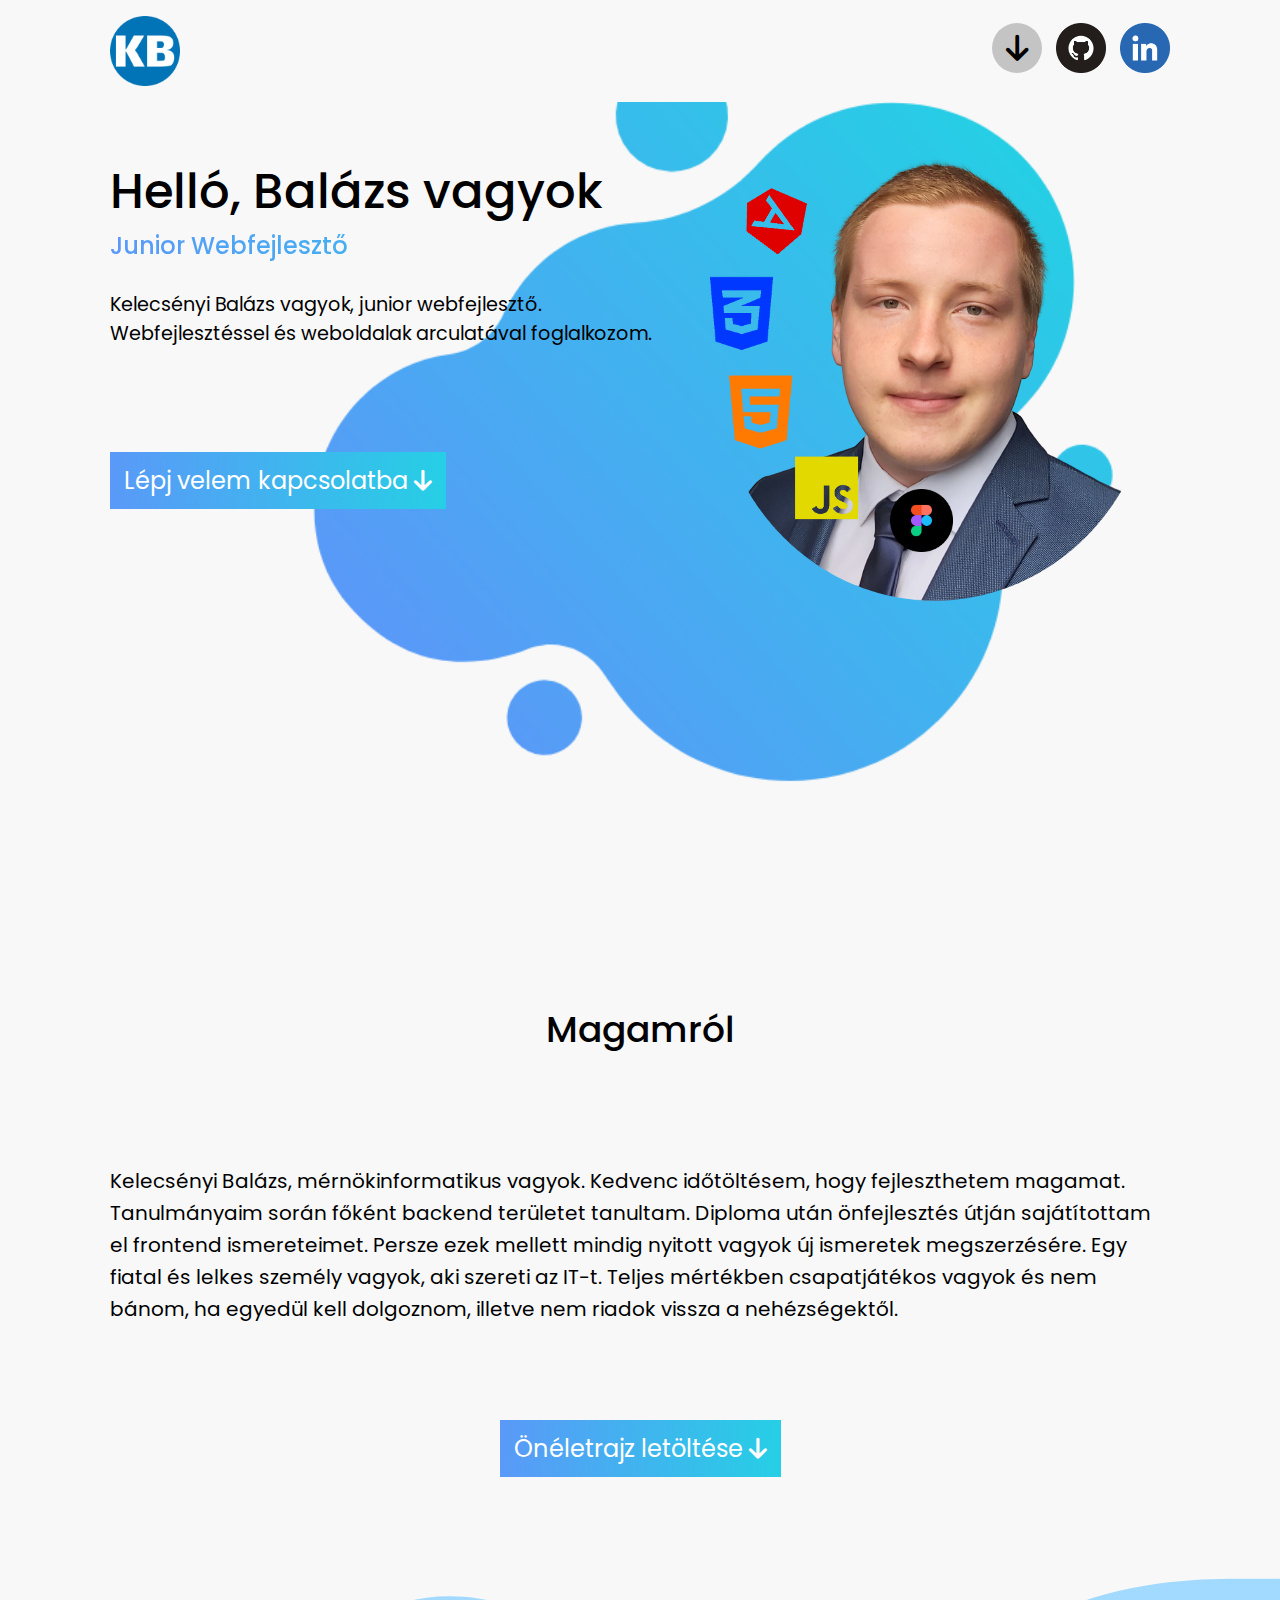
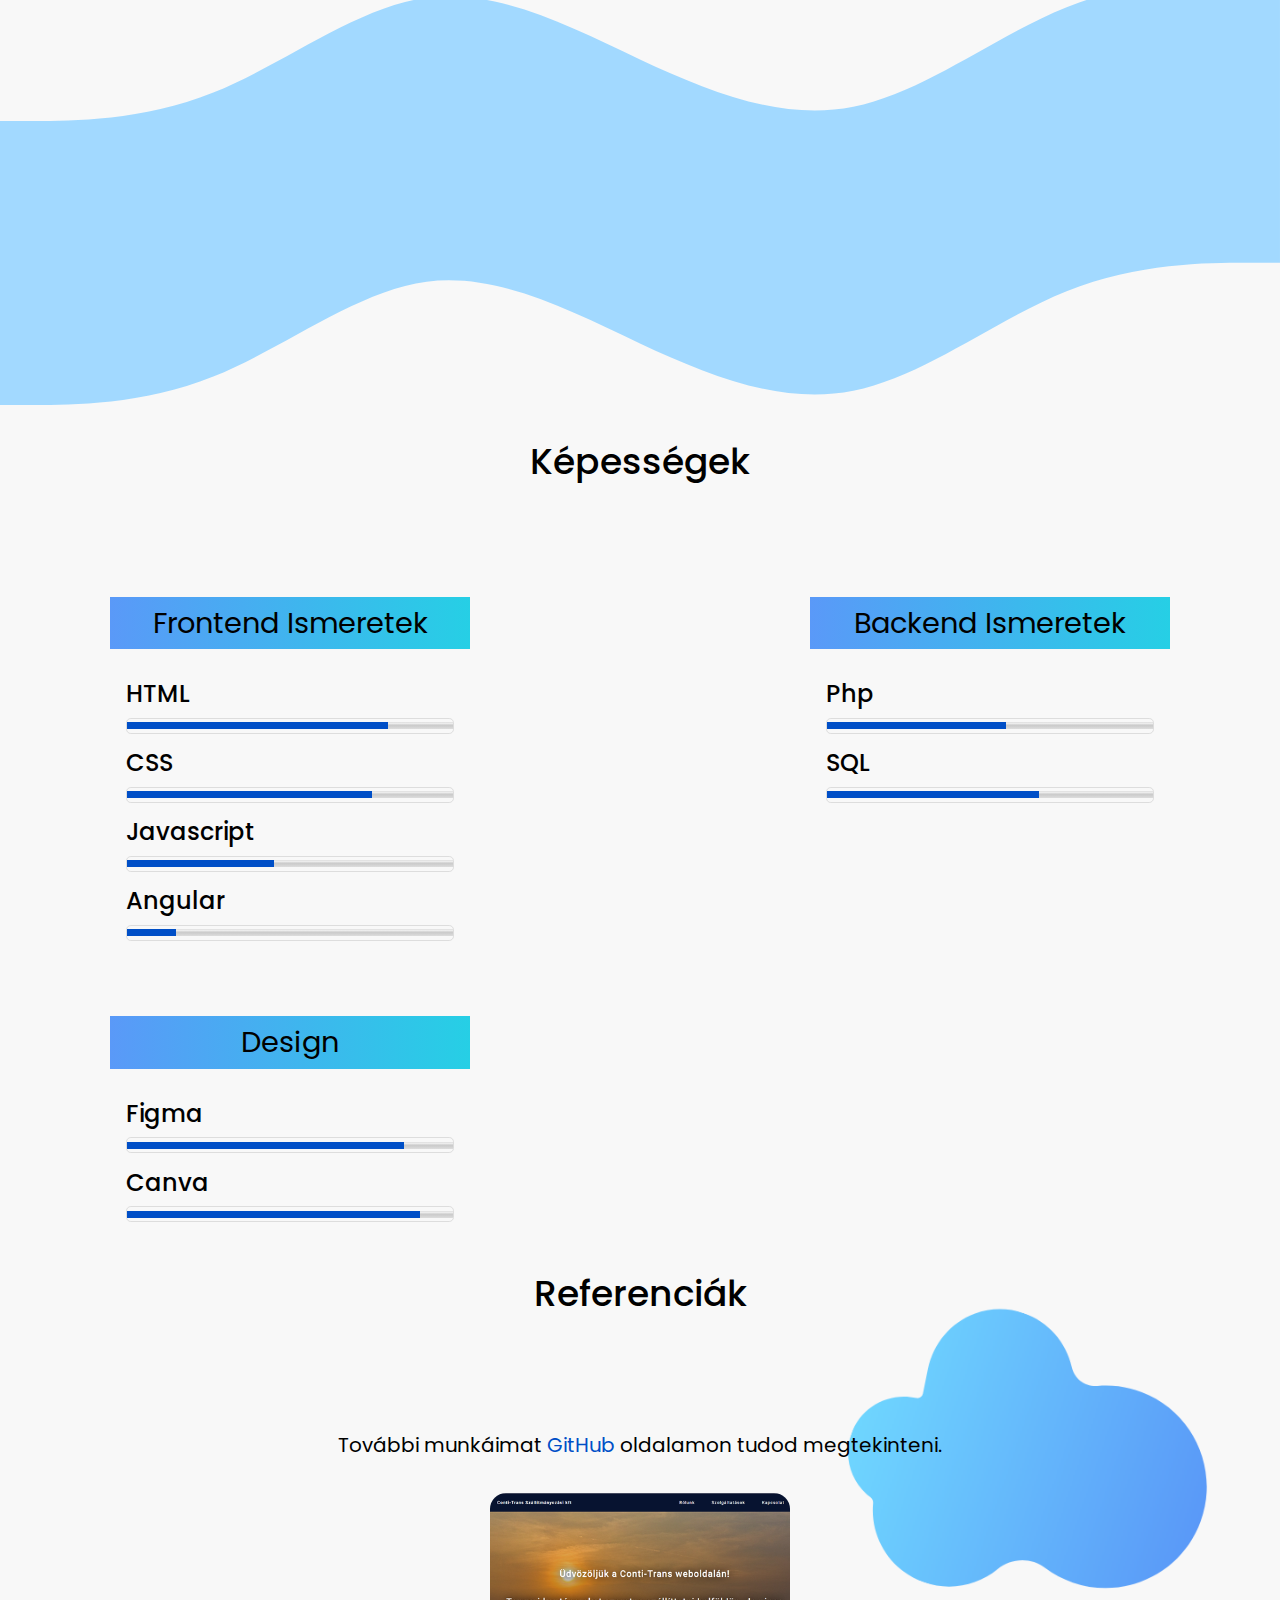
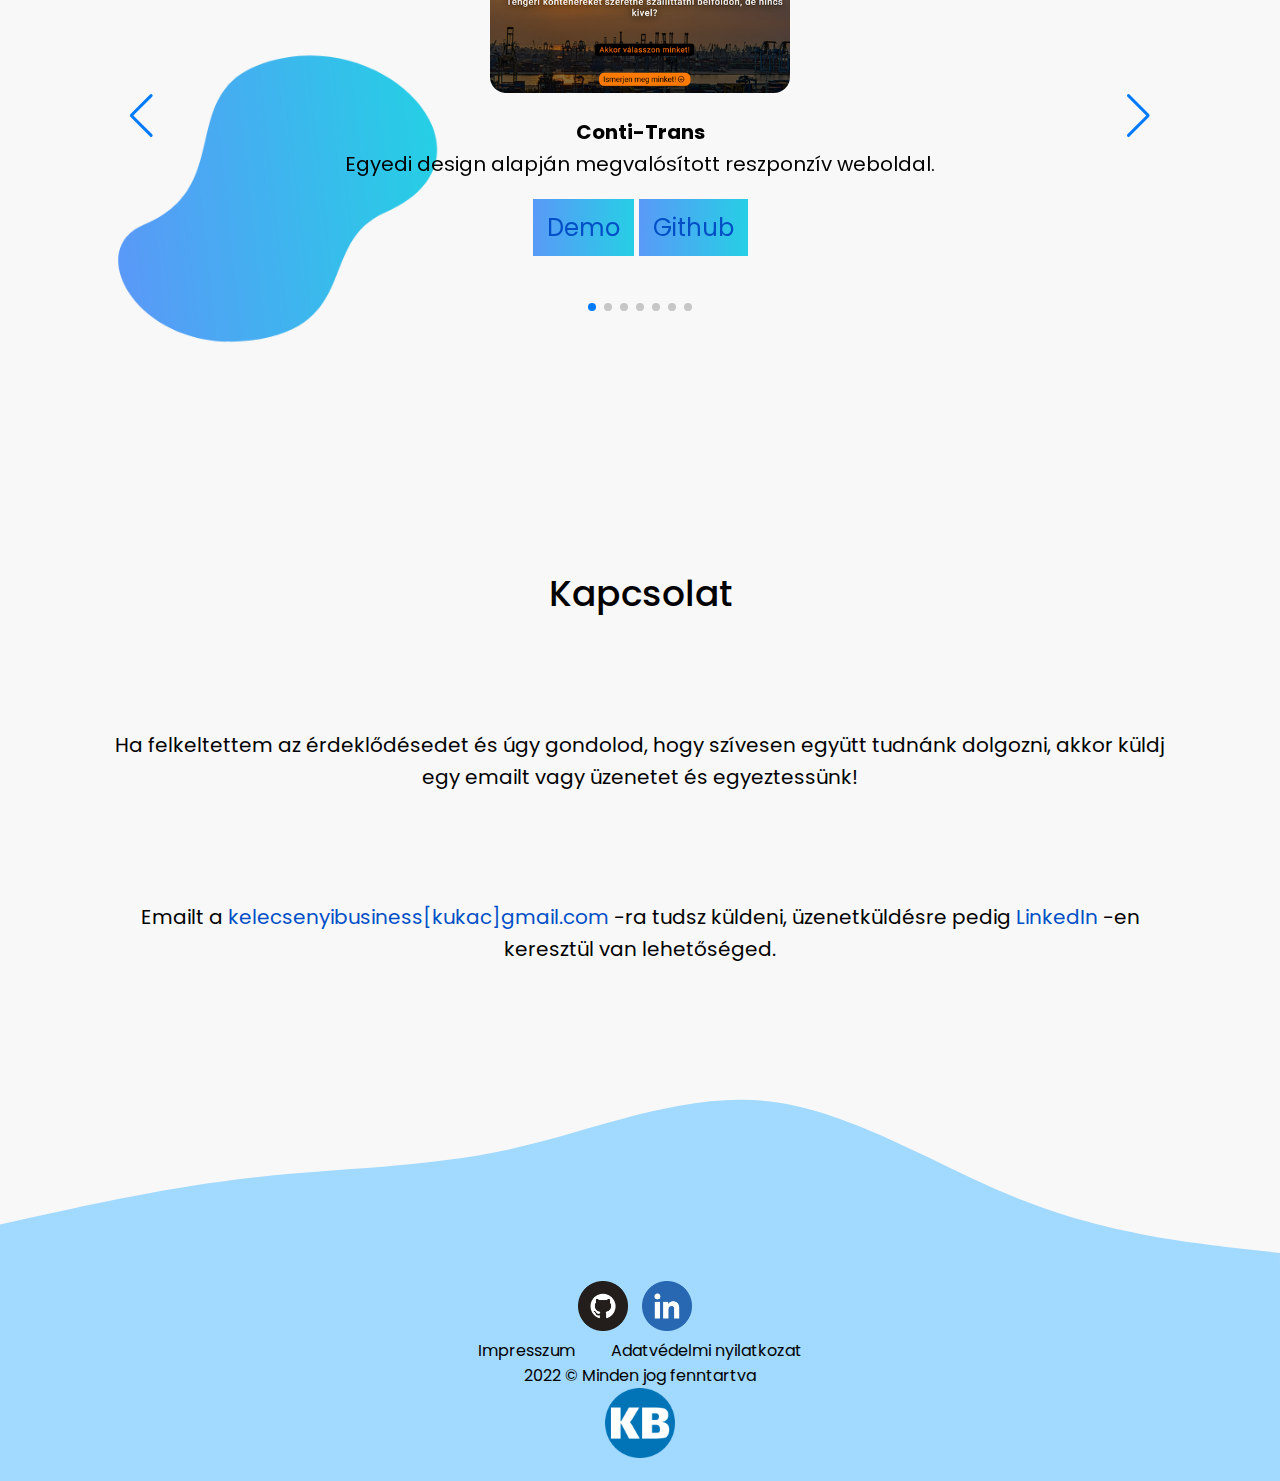
<file: index.html>
<!doctype html>
<html lang="hu">
  <head>
    <meta charset="utf-8">
    <!-- viewport -->
    <meta name="viewport" content="width=device-width, initial-scale=1, shrink-to-fit=no">
    <title>Kelecsényi Balázs | Junior Webfejlesztő</title>
    <!-- SEO tags-->
    <meta property="og:title" content="Kelecsényi Balázs | Junior Webfejlesztő">
    <meta name="description" content="Kelecsényi Balázs vagyok, junior webfejlesztő. Webfejlesztéssel és weboldalak arculatával foglalkozom.">
    <meta property="og:description" content="Kelecsényi Balázs vagyok, junior webfejlesztő. Webfejlesztéssel és weboldalak arculatával foglalkozom.">
    <meta property="og:type" content="website">
    <!--Favicon-->
    <link rel="apple-touch-icon" sizes="180x180" href="favicon/apple-touch-icon.png">
    <link rel="icon" type="image/png" sizes="32x32" href="favicon/favicon-32x32.png">
    <link rel="icon" type="image/png" sizes="16x16" href="favicon/favicon-16x16.png">
    <!--Icon-->
    <link rel="stylesheet" href="FontAwesome/css/all.css">
    <!-- CSS -->
    <link rel="stylesheet" href="css/swiper-bundle.min.css">
    <link rel="stylesheet" href="css/style.css">
    <link rel="stylesheet" href="css/rotate.css">
    <link rel="stylesheet" href="css/media.css">
    
  </head>
  <body>
    <header>
      <nav>
        <div class="logo">
          <a href="index.html"><img src="pics/logo.png" alt="Kelecsényi Balázs logo"></a>
        </div>
        <ul>
          <li class="circle arrow hastooltip"><a href="#demos"><i class="fa-solid fa-arrow-down"></i></a><span class="tooltiptext">Referenciák</span></li>
          <li class="circle"><a href="https://github.com/kelecsenyi" target="_blank"><img src="pics/github@3x.png" alt="Kelecsényi Balázs Github Link"></a></li>
          <li class="circle"><a href="https://www.linkedin.com/in/bal%C3%A1zs-kelecs%C3%A9nyi-16746a168/" target="_blank"><img src="pics/linkedin@3x.png" alt="Kelecsényi Balázs LinkedIn Link"></a></li>
        </ul>
      </nav>
    </header>
    <main>
      <section>
        <div class="container bubble flex_row height-10">
          <div class="col">
            <h1>Helló, Balázs vagyok</h1>
            <h2>Junior Webfejlesztő</h2>
            <p>Kelecsényi Balázs vagyok, junior webfejlesztő. Webfejlesztéssel és weboldalak arculatával foglalkozom.</p>
            <div class="row">
              <a class="button" href="#contact">Lépj velem kapcsolatba <i class="fa-solid fa-arrow-down"></i></a>
            </div>
          </div>
          <div class="col">
            <div class="imgs">
              <img class="me" src="pics/kor.png" alt="Kelecsenyi Balázs">
              <div id="a" class="rotate">
                <div><img src="pics/angular.png" alt=""></div>
              </div>
              <div id="b" class="rotate">
                <div><img src="pics/css.png" alt=""></div>
              </div>
              <div id="c" class="rotate">
                <div><img src="pics/html.png" alt=""></div>
              </div>
              <div id="d" class="rotate">
                <div><img src="pics/js.png" alt=""></div>
              </div>
              <div id="e" class="rotate">
                <div><img src="pics/php.png" alt=""></div>
              </div>
              <div id="f" class="rotate">
                <div><img src="pics/figma@3x.png" alt=""></div>
              </div>
            </div>
          </div>
        </div>
      </section>

      <section>
        <div class="container height-11">
          <h3 class="title">Magamról</h3>
          <p class="text">Kelecsényi Balázs, mérnökinformatikus vagyok. Kedvenc időtöltésem, hogy fejleszthetem magamat. Tanulmányaim során főként backend területet tanultam. Diploma után önfejlesztés útján sajátítottam el frontend ismereteimet. Persze ezek mellett mindig nyitott vagyok új ismeretek megszerzésére.
            Egy fiatal és lelkes személy vagyok, aki szereti az IT-t. Teljes mértékben csapatjátékos vagyok és nem bánom, ha egyedül kell dolgoznom, illetve nem riadok vissza a nehézségektől.</p>
          <div class="center">
            <a download="" class="button" href="pdf/Kelecsenyi-Balazs-CV.pdf">Önéletrajz letöltése <i class="fa-solid fa-arrow-down"></i></a>
          </div>
        </div>
        <svg xmlns="http://www.w3.org/2000/svg" viewBox="0 0 1440 320"><path fill="#a2d9ff" fill-opacity="1" d="M0,288L40,288C80,288,160,288,240,256C320,224,400,160,480,149.3C560,139,640,181,720,218.7C800,256,880,288,960,272C1040,256,1120,192,1200,160C1280,128,1360,128,1400,128L1440,128L1440,320L1400,320C1360,320,1280,320,1200,320C1120,320,1040,320,960,320C880,320,800,320,720,320C640,320,560,320,480,320C400,320,320,320,240,320C160,320,80,320,40,320L0,320Z"></path></svg>
      </section>

      <section>
        <svg xmlns="http://www.w3.org/2000/svg" viewBox="0 0 1440 320"><path fill="#a2d9ff" fill-opacity="1" d="M0,288L40,288C80,288,160,288,240,256C320,224,400,160,480,149.3C560,139,640,181,720,218.7C800,256,880,288,960,272C1040,256,1120,192,1200,160C1280,128,1360,128,1400,128L1440,128L1440,0L1400,0C1360,0,1280,0,1200,0C1120,0,1040,0,960,0C880,0,800,0,720,0C640,0,560,0,480,0C400,0,320,0,240,0C160,0,80,0,40,0L0,0Z"></path></svg>
        <div class="container height-8 height-11 mb-1">
          <h2 class="title">Képességek</h2>
          <div class="flex">
            <div>
              <h3 class="sub-title">Frontend Ismeretek</h3>
              <ul>
                <li>
                  <h4>HTML</h4>
                  <meter min="0" max="100" value="80">100 %</meter>
                </li>
                <li>
                  <h4>CSS</h4>
                  <meter min="0" max="100" value="75">100 %</meter>
                </li>
                <li>
                  <h4>Javascript</h4>
                  <meter min="0" max="100" value="45">100 %</meter>
                </li>
                <li>
                  <h4>Angular</h4>
                  <meter min="0" max="100" value="15">100 %</meter>
                </li>
              </ul>
            </div>
            <div>
              <h3 class="sub-title">Backend Ismeretek</h3>
              <ul>
                <li>
                  <h4>Php</h4>
                  <meter min="0" max="100" value="55">55 %</meter>
                </li>
                <li>
                  <h4>SQL</h4>
                  <meter min="0" max="100" value="65">65 %</meter>
                </li>
              </ul>
            </div>
            <div>
              <h3 class="sub-title">Design</h3>
              <ul>
                <li>
                  <h4>Figma</h4>
                  <meter min="0" max="100" value="85">100 %</meter>
                </li>
                <li>
                  <h4>Canva</h4>
                  <meter min="0" max="100" value="90">100 %</meter>
                </li>
              </ul>
            </div>
          </div>
        </div>
      </section>

      <section id="demos">
        <div class="background">
          <img src="pics/portfolio-hatter.png" alt="">
        </div>
          <div class="container height-10">
            <h2 class="title">Referenciák</h2>
            <div class="text center">
              További munkáimat<a href="https://github.com/kelecsenyi" target="_blank"> GitHub</a> oldalamon tudod megtekinteni.
            </div>
            <div class="portfolio_container swiper-container">
              <div class="swiper-wrapper">

                  <!--===== DEMO 1 =====-->
                <div class="demo swiper-slide">
                  <div class="photo">
                    <img src="pics/conti-trans.png" alt="Conti trans kft fénykép">
                  </div>
                  <div class="text">
                    <h4>Conti-Trans</h4>
                    <p>Egyedi design alapján megvalósított reszponzív weboldal.</p>
                    <a class="button" target="_blank" href="https://kelecsenyi.github.io/Project-one/">Demo</a>
                    <a class="button" target="_blank" href="https://github.com/kelecsenyi/Project-one">Github</a>
                  </div>
                </div>

                <!--===== DEMO 2 =====-->
                <div class="demo swiper-slide">
                  <div class="photo">
                    <img src="pics/lilla.png" alt="Lilla Illatszer fénykép">
                  </div>
                  <div class="text">
                    <h4>Lilla illatszer</h4>
                    <p>Gyakorlás képpen egy meglévő wordpress oldal lemásola wordpress használata nélkül.</p>
                    <a class="button" target="_blank" href="https://kelecsenyi.github.io/Project-two">Demo</a>
                    <a class="button" target="_blank" href="https://github.com/kelecsenyi/Project-two">Github</a>
                  </div>
                </div>

                <!--===== DEMO 3 =====-->
                <div class="demo swiper-slide">
                  <div class="photo">
                    <img src="pics/netflix.png" alt="Netflix másolat fénykép">
                  </div>
                  <div class="text">
                    <h4>Netflix másolat</h4>
                    <p>Gyakorlás képpen egy meglévő oldal lemásolása egy kihívás részeként.</p>
                    <a class="button" target="_blank" href="https://kelecsenyi.github.io/Project-three">Demo</a>
                    <a class="button" target="_blank" href="https://github.com/kelecsenyi/Project-three">Github</a>
                  </div>
                </div>

                <!--===== DEMO 4 =====-->
                <div class="demo swiper-slide">
                  <div class="photo">
                    <img src="pics/old-portfolio.png" alt="Régi portlió fénykép">
                  </div>
                  <div class="text">
                    <h4>Régi portfólióm</h4>
                    <p>Első portfólió oldalam, amelyet nemrég cseréltem le.</p>
                    <a class="button" target="_blank" href="https://kelecsenyi.github.io/FirstPortfolio">Demo</a>
                    <a class="button" target="_blank" href="https://github.com/kelecsenyi/FirstPortfolio">Github</a>
                  </div>
                </div>

                <!--===== DEMO 5 =====-->
                <div class="demo swiper-slide">
                  <div class="photo">
                    <img src="pics/newsapp.png" alt="NewsApp fénykép">
                  </div>
                  <div class="text">
                    <h4>Newsapp weboldal</h4>
                    <p>Egy interjú teszt elvárásai alapján készített hírportál, ajax és php CRUD műveletek OOP formában keretrendszer nélkül.</p>
                    <a class="button" target="_blank" href="https://github.com/kelecsenyi/PHP/tree/main/NewsApp">Github</a>
                  </div>
                </div>

                <!--===== DEMO 6 =====-->
                <div class="demo swiper-slide">
                  <div class="photo">
                    <img src="pics/webshop.png" alt="WebarcApp fénykép">
                  </div>
                  <div class="text">
                    <h4>Webarc Webshop</h4>
                    <p>Tanulmányaim során készített webshop projekt. Php CRUD, ajax, session kezelés, felhasználók/termékek kezelése.</p>
                    <a class="button" target="_blank" href="https://github.com/kelecsenyi/PHP/tree/main/Webshop">Github</a>
                  </div>
                </div>

                <!--===== DEMO 7 =====-->
                <div class="demo swiper-slide">
                  <div class="photo">
                    <img src="pics/maxximarket.png" alt="MaxximarketApp fénykép">
                  </div>
                  <div class="text">
                    <h4>Maxxi Market</h4>
                    <p>Egyéni terv alapján készített weboldal. A tervek Figma segítségével készültek el. A megvalósítás során Bootstrap 5-öt használtam, illetve az egyéni stílusokhoz készítettem egy style.css fájlt.</p>
                    <a class="button" target="_blank" href="https://kelecsenyi.github.io/Project-four">Demo</a>
                    <a class="button" target="_blank" href="https://github.com/kelecsenyi/Project-four">GitHub</a>
                  </div>
                </div>

              </div>
              <div class="swiper-button-next"></div>
              <div class="swiper-button-prev"></div>
              <div class="swiper-pagination"></div>
            </div>
          </div>
      </section>

      <section id="contact">
          <div class="container height-3 height-11">
            <h2 class="title">Kapcsolat</h2>
            <div class="text center">
              Ha felkeltettem az érdeklődésedet és úgy gondolod, hogy szívesen együtt tudnánk dolgozni, akkor küldj egy emailt vagy üzenetet és egyeztessünk!
            </div>
            <div class="text center">
              Emailt a <a class="wrap" target="_blank" href="https://mail.google.com/mail/?view=cm&fs=1&to=kelecsenyibusiness@gmail.com&su=Megkeresés+munka+ügyben!">kelecsenyibusiness[kukac]gmail.com</a> -ra tudsz küldeni, üzenetküldésre pedig <a href="https://www.linkedin.com/in/bal%C3%A1zs-kelecs%C3%A9nyi-16746a168/" target="_blank">LinkedIn</a> -en keresztül van lehetőséged. 
            </div>
          </div>
      </section>
    </main>

    <footer>
      <svg xmlns="http://www.w3.org/2000/svg" viewBox="0 -50 1440 319"><path fill="#a2d9ff" fill-opacity="1" d="M0,224L48,213.3C96,203,192,181,288,170.7C384,160,480,160,576,138.7C672,117,768,75,864,85.3C960,96,1056,160,1152,197.3C1248,235,1344,245,1392,250.7L1440,256L1440,320L1392,320C1344,320,1248,320,1152,320C1056,320,960,320,864,320C768,320,672,320,576,320C480,320,384,320,288,320C192,320,96,320,48,320L0,320Z"></path></svg>
      <div class="container">
        <div>
          <ul>
            <li class="circle"><a href="https://github.com/kelecsenyi" target="_blank"><img src="pics/github@3x.png" alt="Kelecsényi Balázs Github Link"></a></li>
            <li class="circle"><a href="https://www.linkedin.com/in/bal%C3%A1zs-kelecs%C3%A9nyi-16746a168/" target="_blank"><img src="pics/linkedin@3x.png" alt="Kelecsényi Balázs LinkedIn Link"></a></li>
          </ul> 
          <span><a href="impresszum.html">Impresszum </a></span>
          <span><a href="adatvedelem.html"> Adatvédelmi nyilatkozat</a></span>
          <br>
          <span> 2022 &copy; Minden jog fenntartva <span id="year"></span></span>
          <br>
          <a href="index.html"><img width="70" height="70" src="pics/logo.png" alt="Kelecsényi Balázs logo"></a>
        </div>
      </div>
    </footer> 
    <script src="js/swiper-bundle.min.js"></script>
    <script src="js/main.js"></script>    
  </body>
</html>
</file>
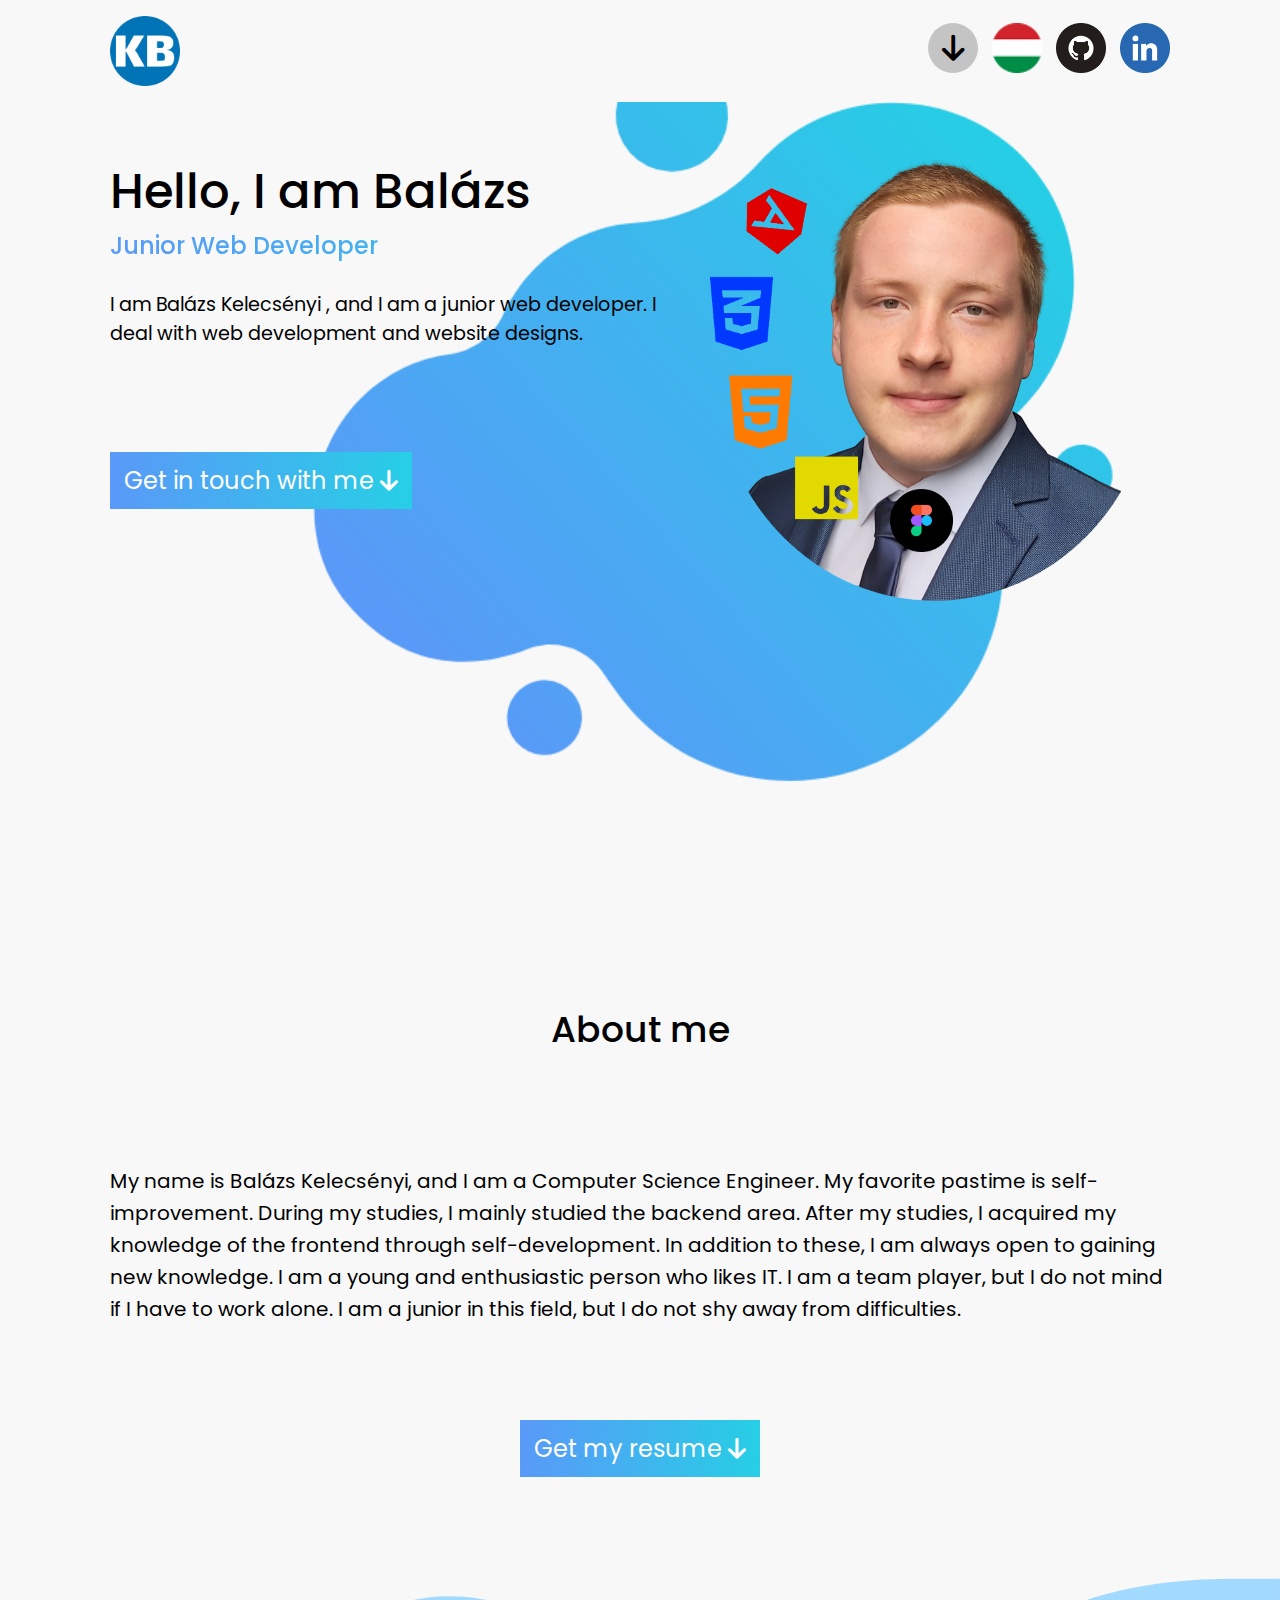
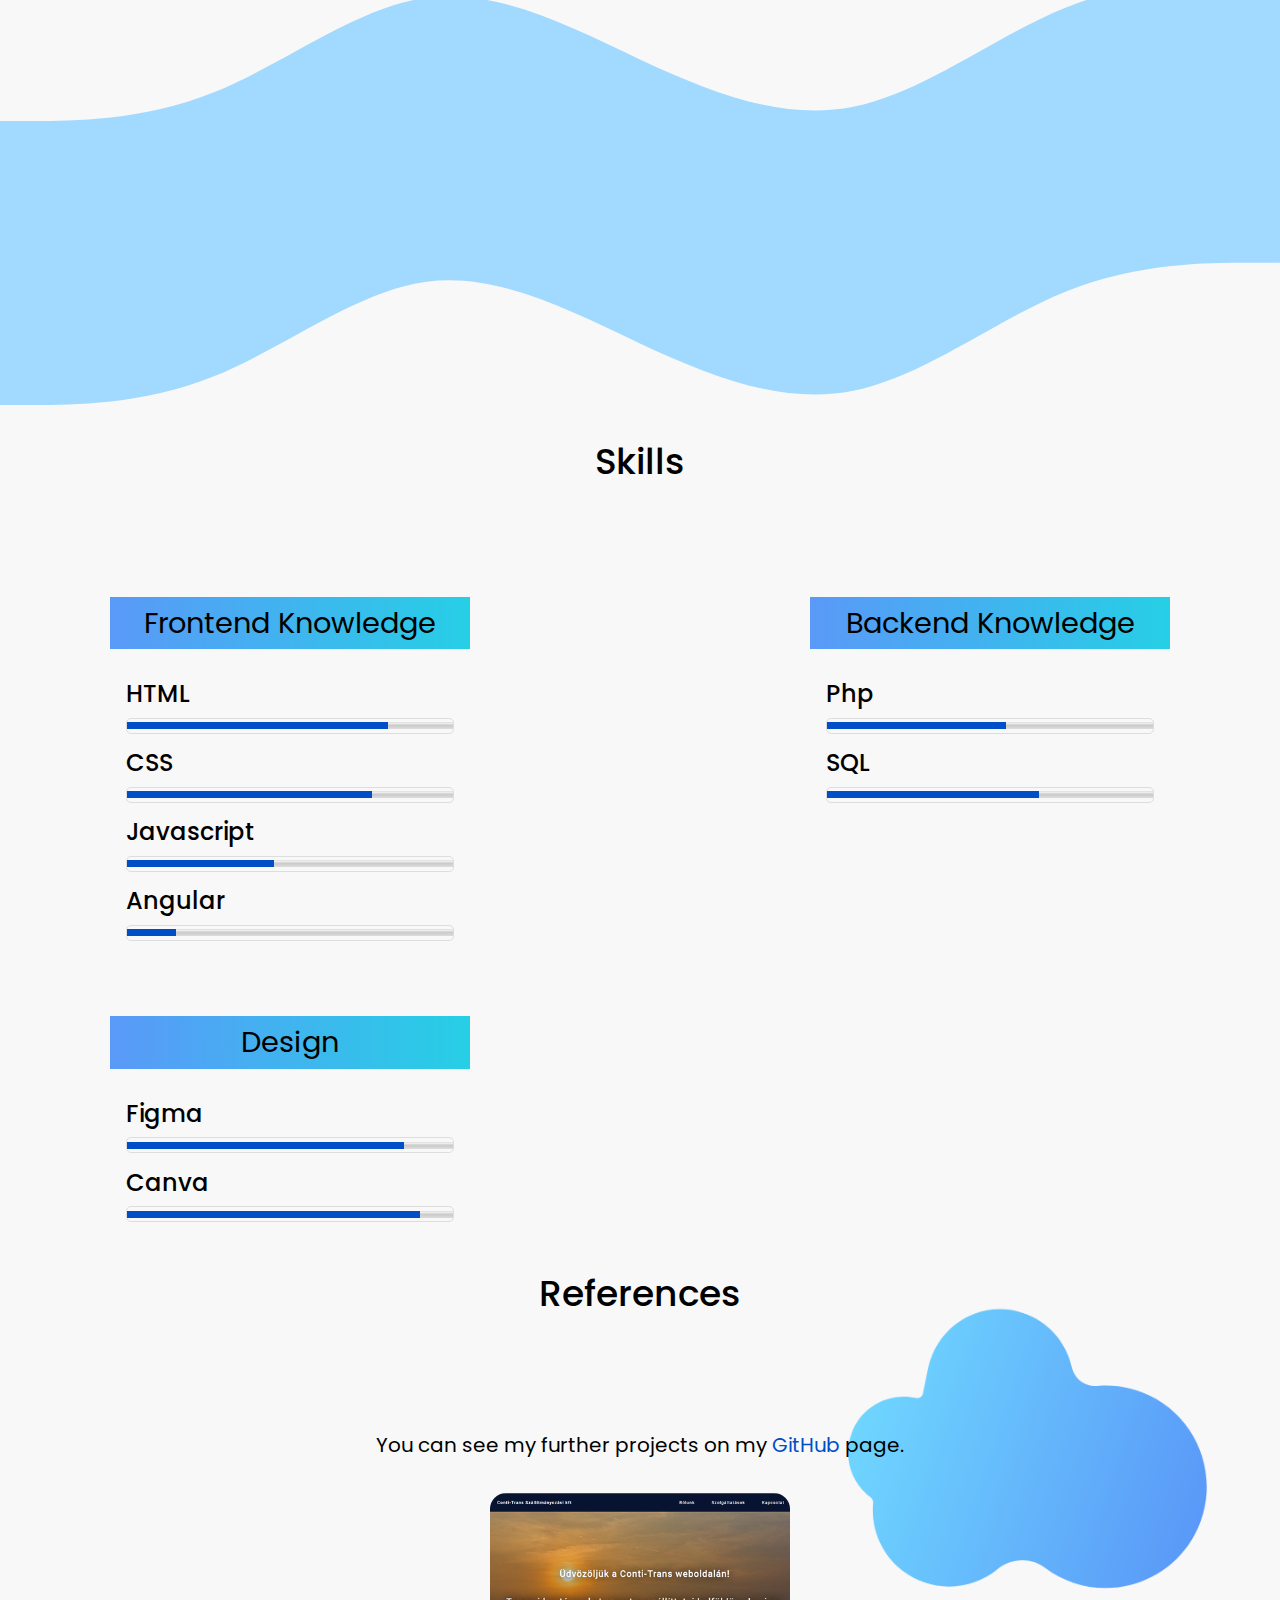
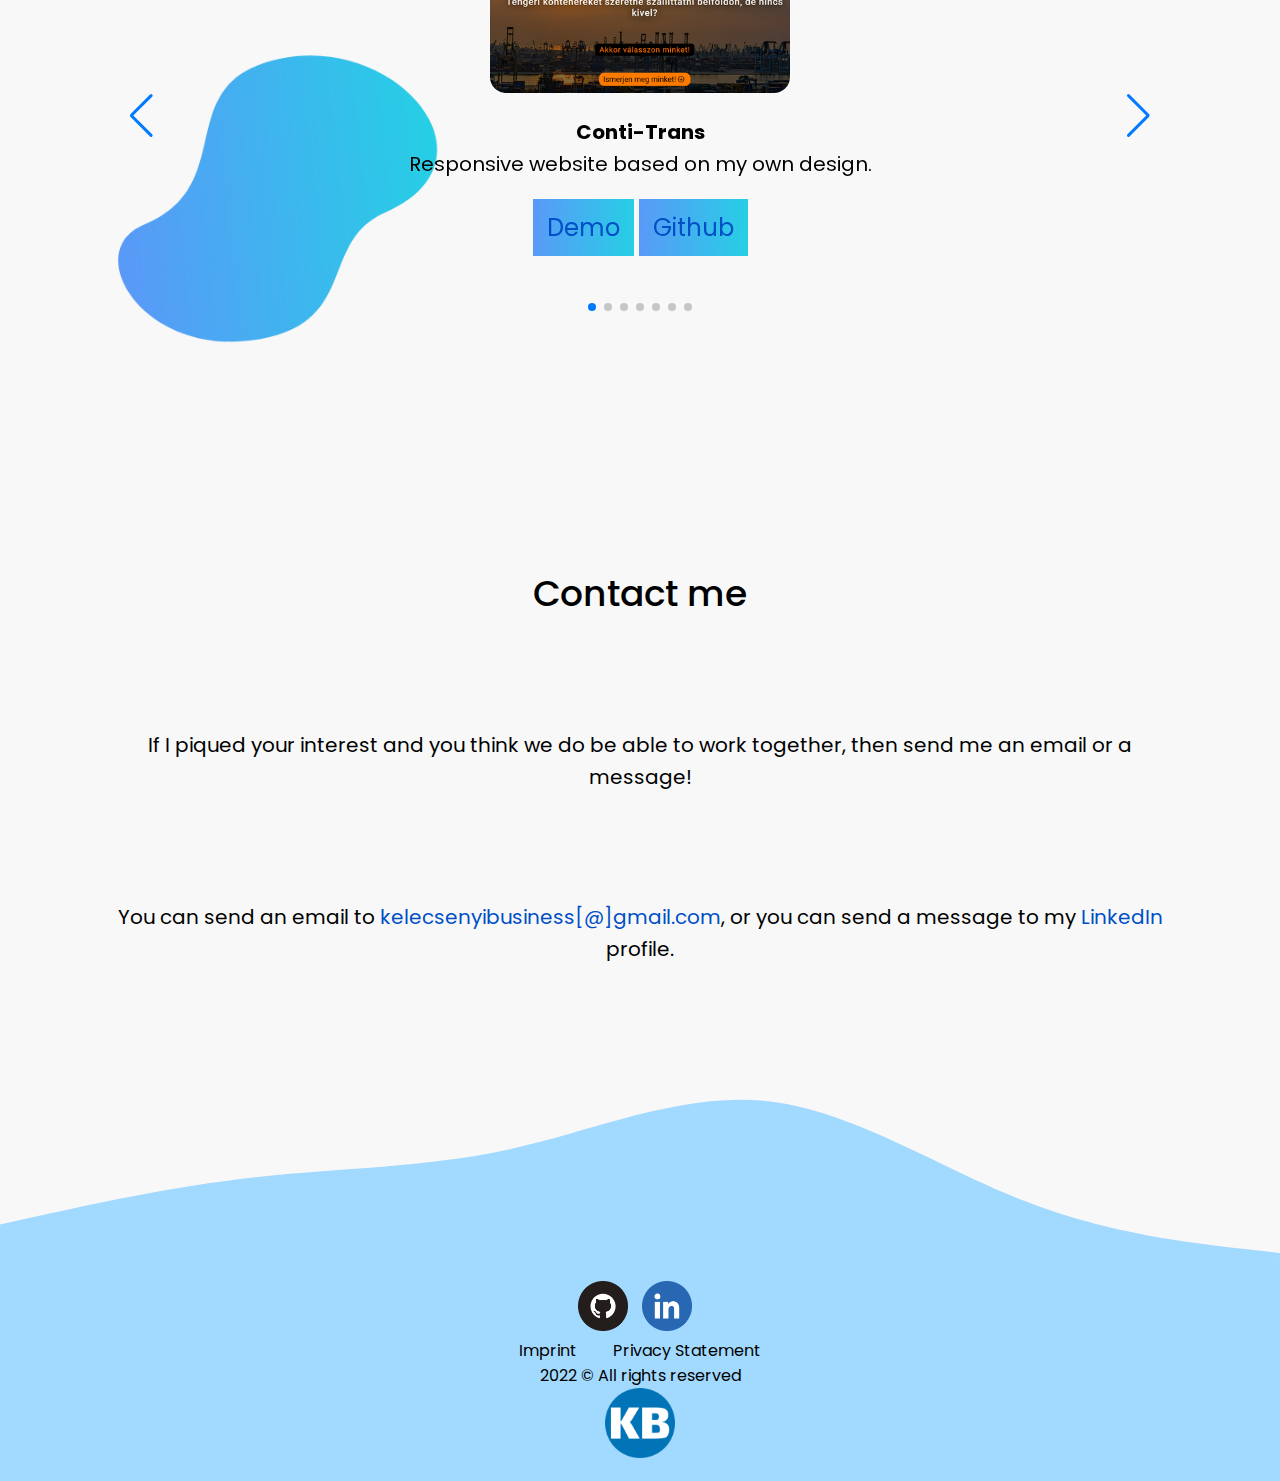
<file: en/index.html>
<!doctype html>
<html lang="en">
  <head>
    <meta charset="utf-8">
    <!-- viewport -->
    <meta name="viewport" content="width=device-width, initial-scale=1, shrink-to-fit=no">
    <title>Balázs Kelecsényi | Junior Web Developer</title>
    <!-- SEO tags-->
    <meta property="og:title" content="Balázs Kelecsényi | Junior Web Developer">
    <meta name="description" content="I am  Balázs Kelecsényi , and I am a junior web developer. I deal with web development and website designs.">
    <meta property="og:description" content="I am  Balázs Kelecsényi , and I am a junior web developer. I deal with web development and website designs.">
    <meta property="og:type" content="website">
    <!--Favicon-->
    <link rel="apple-touch-icon" sizes="180x180" href="../favicon/apple-touch-icon.png">
    <link rel="icon" type="image/png" sizes="32x32" href="../favicon/favicon-32x32.png">
    <link rel="icon" type="image/png" sizes="16x16" href="../favicon/favicon-16x16.png">
    <!--Icon-->
    <link rel="stylesheet" href="../FontAwesome/css/all.css">
    <!-- CSS -->
    <link rel="stylesheet" href="../css/swiper-bundle.min.css">
    <link rel="stylesheet" href="../css/style.css">
    <link rel="stylesheet" href="../css/rotate.css">
    <link rel="stylesheet" href="../css/media.css">
    
  </head>
  <body>
    <header>
      <nav>
        <div class="logo">
          <a href="index.html"><img src="../pics/logo.png" alt="Balázs Kelecsényi logo"></a>
        </div>
        <ul>
          <li class="circle arrow hastooltip"><a href="#demos"><i class="fa-solid fa-arrow-down"></i></a><span class="tooltiptext">References</span></li>
          <li class="circle"><a href="../index.html"><img width="50px" height="50px" src="../pics/hu.png" alt="Hungarian version Link"></a></li>
          <li class="circle"><a href="https://github.com/kelecsenyi" target="_blank"><img src="../pics/github@3x.png" alt="Balázs Kelecsényi Github Link"></a></li>
          <li class="circle"><a href="https://www.linkedin.com/in/bal%C3%A1zs-kelecs%C3%A9nyi-16746a168/" target="_blank"><img src="../pics/linkedin@3x.png" alt="Balázs Kelecsényi LinkedIn Link"></a></li>
        </ul>
      </nav>
    </header>
    <main>
      <section>
        <div class="container bubble flex_row height-10">
          <div class="col">
            <h1>Hello, I am Balázs</h1>
            <h2>Junior Web Developer</h2>
            <p>I am  Balázs Kelecsényi , and I am a junior web developer. I deal with web development and website designs.</p>
            <div class="row">
              <a class="button" href="#contact">Get in touch with me <i class="fa-solid fa-arrow-down"></i></a>
            </div>
          </div>
          <div class="col">
            <div class="imgs">
              <img class="me" src="../pics/kor.png" alt="Kelecsenyi Balázs">
              <div id="a" class="rotate">
                <div><img src="../pics/angular.png" alt=""></div>
              </div>
              <div id="b" class="rotate">
                <div><img src="../pics/css.png" alt=""></div>
              </div>
              <div id="c" class="rotate">
                <div><img src="../pics/html.png" alt=""></div>
              </div>
              <div id="d" class="rotate">
                <div><img src="../pics/js.png" alt=""></div>
              </div>
              <div id="e" class="rotate">
                <div><img src="../pics/php.png" alt=""></div>
              </div>
              <div id="f" class="rotate">
                <div><img src="../pics/figma@3x.png" alt=""></div>
              </div>
            </div>
          </div>
        </div>
      </section>

      <section>
        <div class="container height-11">
          <h3 class="title">About me</h3>
          <p class="text">My name is Balázs Kelecsényi, and I am a Computer Science Engineer. My favorite pastime is self-improvement. During my studies, I mainly studied the backend area. After my studies, I acquired my knowledge of the frontend through self-development. In addition to these, I am always open to gaining new knowledge.
            I am a young and enthusiastic person who likes IT. I am a team player, but I do not mind if I have to work alone. I am a junior in this field, but I do not shy away from difficulties.</p>
          <div class="center">
            <a download="" class="button" href="../pdf/Kelecsenyi-Balazs-CV.pdf">Get my resume <i class="fa-solid fa-arrow-down"></i></a>
          </div>
        </div>
        <svg xmlns="http://www.w3.org/2000/svg" viewBox="0 0 1440 320"><path fill="#a2d9ff" fill-opacity="1" d="M0,288L40,288C80,288,160,288,240,256C320,224,400,160,480,149.3C560,139,640,181,720,218.7C800,256,880,288,960,272C1040,256,1120,192,1200,160C1280,128,1360,128,1400,128L1440,128L1440,320L1400,320C1360,320,1280,320,1200,320C1120,320,1040,320,960,320C880,320,800,320,720,320C640,320,560,320,480,320C400,320,320,320,240,320C160,320,80,320,40,320L0,320Z"></path></svg>
      </section>

      <section>
        <svg xmlns="http://www.w3.org/2000/svg" viewBox="0 0 1440 320"><path fill="#a2d9ff" fill-opacity="1" d="M0,288L40,288C80,288,160,288,240,256C320,224,400,160,480,149.3C560,139,640,181,720,218.7C800,256,880,288,960,272C1040,256,1120,192,1200,160C1280,128,1360,128,1400,128L1440,128L1440,0L1400,0C1360,0,1280,0,1200,0C1120,0,1040,0,960,0C880,0,800,0,720,0C640,0,560,0,480,0C400,0,320,0,240,0C160,0,80,0,40,0L0,0Z"></path></svg>
        <div class="container height-8 height-11 mb-1">
          <h2 class="title">Skills</h2>
          <div class="flex">
            <div>
              <h3 class="sub-title">Frontend Knowledge</h3>
              <ul>
                <li>
                  <h4>HTML</h4>
                  <meter min="0" max="100" value="80">100 %</meter>
                </li>
                <li>
                  <h4>CSS</h4>
                  <meter min="0" max="100" value="75">100 %</meter>
                </li>
                <li>
                  <h4>Javascript</h4>
                  <meter min="0" max="100" value="45">100 %</meter>
                </li>
                <li>
                  <h4>Angular</h4>
                  <meter min="0" max="100" value="15">100 %</meter>
                </li>
              </ul>
            </div>
            <div>
              <h3 class="sub-title">Backend Knowledge</h3>
              <ul>
                <li>
                  <h4>Php</h4>
                  <meter min="0" max="100" value="55">55 %</meter>
                </li>
                <li>
                  <h4>SQL</h4>
                  <meter min="0" max="100" value="65">65 %</meter>
                </li>
              </ul>
            </div>
            <div>
              <h3 class="sub-title">Design</h3>
              <ul>
                <li>
                  <h4>Figma</h4>
                  <meter min="0" max="100" value="85">100 %</meter>
                </li>
                <li>
                  <h4>Canva</h4>
                  <meter min="0" max="100" value="90">100 %</meter>
                </li>
              </ul>
            </div>
          </div>
        </div>
      </section>

      <section id="demos">
        <div class="background">
          <img src="../pics/portfolio-hatter.png" alt="">
        </div>
          <div class="container height-10">
            <h2 class="title">References</h2>
            <div class="text center">
              You can see my further projects on my<a href="https://github.com/kelecsenyi" target="_blank"> GitHub</a> page.
            </div>
            <div class="portfolio_container swiper-container">
              <div class="swiper-wrapper">

                  <!--===== DEMO 1 =====-->
                <div class="demo swiper-slide">
                  <div class="photo">
                    <img src="../pics/conti-trans.png" alt="Image of Conti trans kft">
                  </div>
                  <div class="text">
                    <h4>Conti-Trans</h4>
                    <p>Responsive website based on my own design.</p>
                    <a class="button" target="_blank" href="https://kelecsenyi.github.io/Project-one/">Demo</a>
                    <a class="button" target="_blank" href="https://github.com/kelecsenyi/Project-one">Github</a>
                  </div>
                </div>

                <!--===== DEMO 2 =====-->
                <div class="demo swiper-slide">
                  <div class="photo">
                    <img src="../pics/lilla.png" alt="Image of Lilla Illatszer">
                  </div>
                  <div class="text">
                    <h4>Lilla illatszer</h4>
                    <p>As an exercise, I created a copy of a wordpress page without wordpress.</p>
                    <a class="button" target="_blank" href="https://kelecsenyi.github.io/Project-two">Demo</a>
                    <a class="button" target="_blank" href="https://github.com/kelecsenyi/Project-two">Github</a>
                  </div>
                </div>

                <!--===== DEMO 3 =====-->
                <div class="demo swiper-slide">
                  <div class="photo">
                    <img src="../pics/netflix.png" alt="Image of the copy of the netflix">
                  </div>
                  <div class="text">
                    <h4>Copy of the netflix</h4>
                    <p>As an exercise, I created a copy of the netflix page.</p>
                    <a class="button" target="_blank" href="https://kelecsenyi.github.io/Project-three">Demo</a>
                    <a class="button" target="_blank" href="https://github.com/kelecsenyi/Project-three">Github</a>
                  </div>
                </div>

                <!--===== DEMO 4 =====-->
                <div class="demo swiper-slide">
                  <div class="photo">
                    <img src="../pics/old-portfolio.png" alt="Image of my old portfolio website">
                  </div>
                  <div class="text">
                    <h4>My old portfolio</h4>
                    <p>My first portfolio website.</p>
                    <a class="button" target="_blank" href="https://kelecsenyi.github.io/FirstPortfolio">Demo</a>
                    <a class="button" target="_blank" href="https://github.com/kelecsenyi/FirstPortfolio">Github</a>
                  </div>
                </div>

                <!--===== DEMO 5 =====-->
                <div class="demo swiper-slide">
                  <div class="photo">
                    <img src="../pics/newsapp.png" alt="Image of NewsApp">
                  </div>
                  <div class="text">
                    <h4>Newsapp website</h4>
                    <p>A news portal based on the expectations of an interview test, ajax and php CRUD operations in OOP format without a framework.</p>
                    <a class="button" target="_blank" href="https://github.com/kelecsenyi/PHP/tree/main/NewsApp">Github</a>
                  </div>
                </div>

                <!--===== DEMO 6 =====-->
                <div class="demo swiper-slide">
                  <div class="photo">
                    <img src="../pics/webshop.png" alt="Image of WebarcApp">
                  </div>
                  <div class="text">
                    <h4>Webarc Webshop</h4>
                    <p>A webshop project created during my studies. Php CRUD, ajax, session handling, users/products handling.</p>
                    <a class="button" target="_blank" href="https://github.com/kelecsenyi/PHP/tree/main/Webshop">Github</a>
                  </div>
                </div>

                <!--===== DEMO 7 =====-->
                <div class="demo swiper-slide">
                  <div class="photo">
                    <img src="../pics/maxximarket.png" alt="Image of MaxximarketApp">
                  </div>
                  <div class="text">
                    <h4>Maxxi Market</h4>
                    <p>A website based on my own design. The plans were making with the help of Figma. During the implementation, I used Bootstrap 5, and created a style.css file for custom styles.</p>
                    <a class="button" target="_blank" href="https://kelecsenyi.github.io/Project-four">Demo</a>
                    <a class="button" target="_blank" href="https://github.com/kelecsenyi/Project-four">GitHub</a>
                  </div>
                </div>

              </div>
              <div class="swiper-button-next"></div>
              <div class="swiper-button-prev"></div>
              <div class="swiper-pagination"></div>
            </div>
          </div>
      </section>

      <section id="contact">
          <div class="container height-3 height-11">
            <h2 class="title">Contact me</h2>
            <div class="text center">
              If I piqued your interest and you think we do be able to work together, then send me an email or a message!
            </div>
            <div class="text center">
              You can send an email to <a class="wrap" target="_blank" href="https://mail.google.com/mail/?view=cm&fs=1&to=kelecsenyibusiness@gmail.com&su=Megkeresés+munka+ügyben!">kelecsenyibusiness[@]gmail.com</a>, or you can send a message to my  <a href="https://www.linkedin.com/in/bal%C3%A1zs-kelecs%C3%A9nyi-16746a168/" target="_blank">LinkedIn</a> profile. 
            </div>
          </div>
      </section>
    </main>

    <footer>
      <svg xmlns="http://www.w3.org/2000/svg" viewBox="0 -50 1440 319"><path fill="#a2d9ff" fill-opacity="1" d="M0,224L48,213.3C96,203,192,181,288,170.7C384,160,480,160,576,138.7C672,117,768,75,864,85.3C960,96,1056,160,1152,197.3C1248,235,1344,245,1392,250.7L1440,256L1440,320L1392,320C1344,320,1248,320,1152,320C1056,320,960,320,864,320C768,320,672,320,576,320C480,320,384,320,288,320C192,320,96,320,48,320L0,320Z"></path></svg>
      <div class="container">
        <div>
          <ul>
            <li class="circle"><a href="https://github.com/kelecsenyi" target="_blank"><img src="../pics/github@3x.png" alt="Balázs Kelecsényi Github Link"></a></li>
            <li class="circle"><a href="https://www.linkedin.com/in/bal%C3%A1zs-kelecs%C3%A9nyi-16746a168/" target="_blank"><img src="../pics/linkedin@3x.png" alt="Balázs Kelecsényi LinkedIn Link"></a></li>
          </ul> 
          <span><a href="imprint.html">Imprint </a></span>
          <span><a href="privacystatement.html">Privacy Statement</a></span>
          <br>
          <span> 2022 &copy; All rights reserved<span id="year"></span></span>
          <br>
          <a href="index.html"><img width="70" height="70" src="../pics/logo.png" alt="Balázs Kelecsényi logo"></a>
        </div>
      </div>
    </footer> 
    <script src="../js/swiper-bundle.min.js"></script>
    <script src="../js/main.js"></script>    
  </body>
</html>
</file>
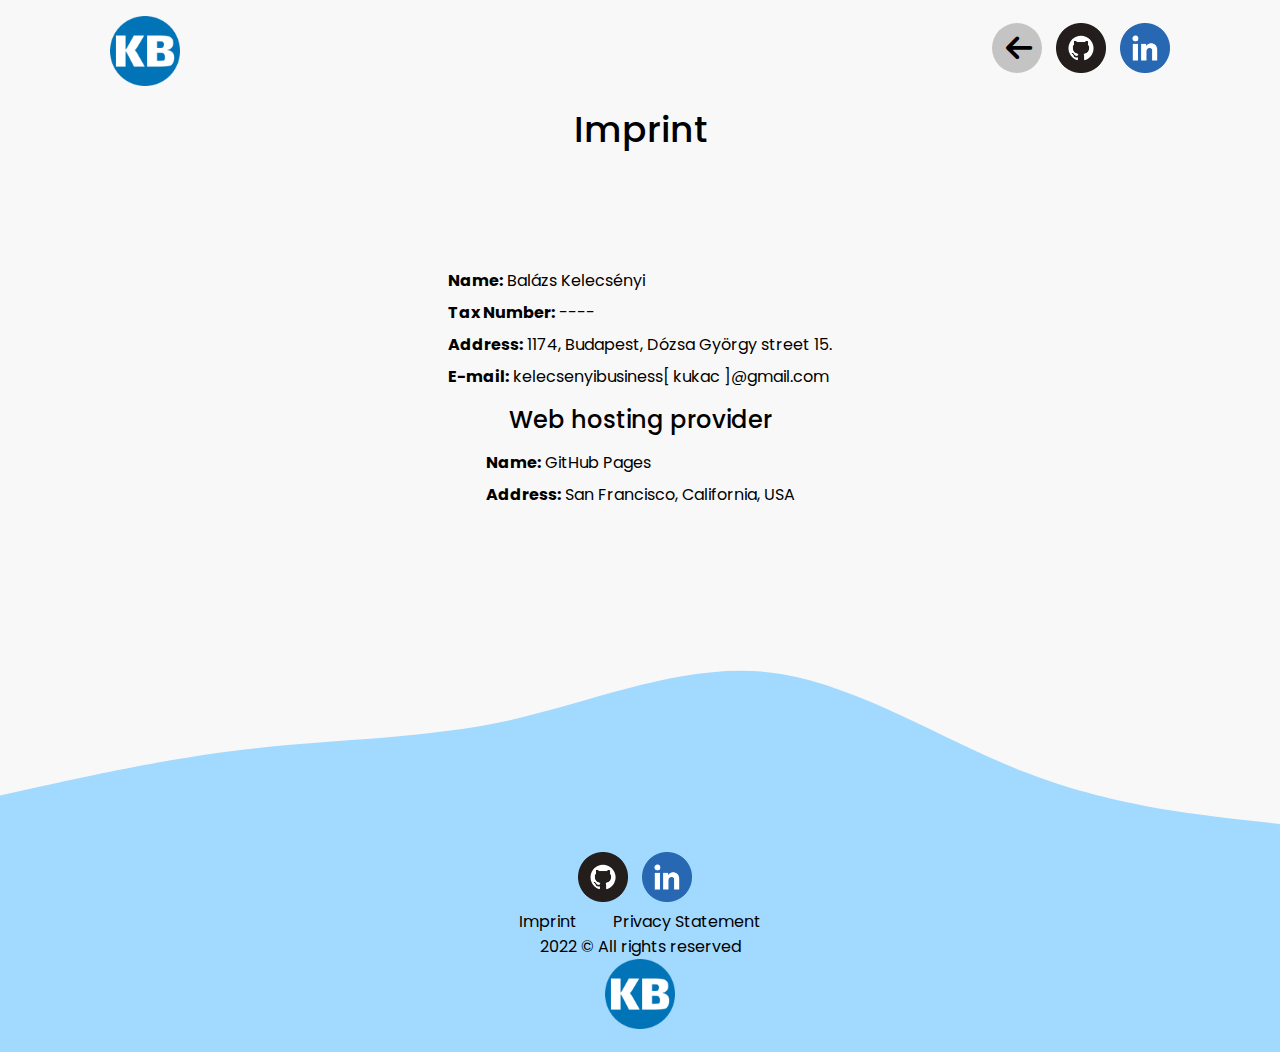
<file: en/imprint.html>
<!doctype html>
<html lang="en">
  <head>
    <meta charset="utf-8">
    <!-- viewport -->
    <meta name="viewport" content="width=device-width, initial-scale=1, shrink-to-fit=no">
    <title>Imprint | Balázs Kelecsényi</title>
    <!-- SEO tags-->
    <meta property="og:title" content="Imprint| Balázs Kelecsényi">
    <meta name="description" content="Balázs Kelecsényi, imprint">
    <meta property="og:description" content="Balázs Kelecsényi, imprint">
    <meta property="og:type" content="website">
    <!--Favicon-->
    <link rel="apple-touch-icon" sizes="180x180" href="../favicon/apple-touch-icon.png">
    <link rel="icon" type="image/png" sizes="32x32" href="../favicon/favicon-32x32.png">
    <link rel="icon" type="image/png" sizes="16x16" href="../favicon/favicon-16x16.png">
    <!--Icon-->
    <link rel="stylesheet" href="../FontAwesome/css/all.css">
    <!-- CSS -->
    <link rel="stylesheet" href="../css/style.css">
    <link rel="stylesheet" href="../css/rotate.css">
    <link rel="stylesheet" href="../css/media.css">
    
  </head>
  <body>
    <header>
      <nav>
        <div class="logo">
          <a href="index.html"><img src="../pics/logo.png" alt="Balázs Kelecsényi logo"></a>
        </div>
        <ul>
          <li class="circle arrow hastooltip"><a href="index.html"><i class="fa-solid fa-arrow-left"></i></a><span class="tooltiptext">Home</span></li>
          <li class="circle"><a href="https://github.com/kelecsenyi" target="_blank"><img src="../pics/github@3x.png" alt="Balázs Kelecsényi Github Link"></a></li>
          <li class="circle"><a href="https://www.linkedin.com/in/bal%C3%A1zs-kelecs%C3%A9nyi-16746a168/" target="_blank"><img src="../pics/linkedin@3x.png" alt="Balázs Kelecsényi LinkedIn Link"></a></li>
        </ul>
      </nav>
    </header>
    <main>
      <section id="impresszum">
        <div class="container height-5">
          <h3 class="title">Imprint</h3>
          <div class="flex_column">
            <ul>
              <li><strong>Name:</strong> Balázs Kelecsényi</li>
              <li><strong>Tax Number:</strong> ----</li>
              <li><strong>Address:</strong> 1174, Budapest, Dózsa György street 15.</li>
              <li><strong>E-mail:</strong> kelecsenyibusiness[ kukac ]@gmail.com</li>
            </ul>
            <h4>Web hosting provider</h4>
            <ul>
              <li><strong>Name:</strong> GitHub Pages</li>
              <li><strong>Address:</strong>  San Francisco, California, USA</li>
            </ul>
          </div>
        </div>
      </section>
    </main>

    <footer>
      <svg xmlns="http://www.w3.org/2000/svg" viewBox="0 -50 1440 319"><path fill="#a2d9ff" fill-opacity="1" d="M0,224L48,213.3C96,203,192,181,288,170.7C384,160,480,160,576,138.7C672,117,768,75,864,85.3C960,96,1056,160,1152,197.3C1248,235,1344,245,1392,250.7L1440,256L1440,320L1392,320C1344,320,1248,320,1152,320C1056,320,960,320,864,320C768,320,672,320,576,320C480,320,384,320,288,320C192,320,96,320,48,320L0,320Z"></path></svg>
      <div class="container">
        <div>
          <ul>
            <li class="circle"><a href="https://github.com/kelecsenyi" target="_blank"><img src="../pics/github@3x.png" alt="Balázs Kelecsényi Github Link"></a></li>
            <li class="circle"><a href="https://www.linkedin.com/in/bal%C3%A1zs-kelecs%C3%A9nyi-16746a168/" target="_blank"><img src="../pics/linkedin@3x.png" alt="Balázs Kelecsényi LinkedIn Link"></a></li>
          </ul> 
          <span><a href="imprint.html">Imprint </a></span>
          <span><a href="privacystatement.html">Privacy Statement</a></span>
          <br>
          <span> 2022 &copy; All rights reserved<span id="year"></span></span>
          <br>
          <a href="index.html"><img width="70" height="70" src="../pics/logo.png" alt="Balázs Kelecsényi logo"></a>
        </div>
      </div>
    </footer> 
    <script src="../js/main.js"></script>    
  </body>
</html>
</file>
<file: css/style.css>
/*
Theme Name: Kelecsényi Balázs personal website
Theme URI: --
Description: Portfolio
Version: 2.1
Author: Kelecsényi Balázs
Author URI: https://kelecsenyi.github.io/Portfolio/
*/

@import url('https://fonts.googleapis.com/css2?family=Poppins:wght@300;400;500;600;700&display=swap');
:root{
    --background:#f8f8f8;
    --primaryfirst:#5A99F8;
    --primarysecond:#26CFE5;
    --white:#FFFFFF;
    --black:black;
}
/*========= BASE ==========*/
*{ 
    box-sizing: border-box;
    margin: 0;
    padding: 0 
}

html{
    scroll-behavior: smooth;
}

body{ 
    font-family: 'Poppins', sans-serif; 
    background: var(--background);
    color: var(--black);
    overflow-x: hidden;
}

ul{
    list-style: none;
}

ul li{
    display: inline-block;
}

a{
    text-decoration: none;
}

img{
    max-width: 100%;
    height: auto;
}

/*========= HEADER ==========*/
nav{
    width: 100%;
    max-width: 1080px;
    display: flex;
    align-items: center;
    justify-content: space-between;
    margin: 1rem auto;
}

.logo{
    width: 4.375rem;
    height: 4.375rem;
    margin-left: 0.625rem;
}

.circle{
    border-radius: 50%;
    width: 3.125rem;
    height: 3.125rem;
    text-align: center;
    margin-right: 0.625rem;
    position: relative;
}

.circle.arrow{
    background: #C4C4C4;
    font-size: 1.875rem;
    cursor: pointer;
}

.circle i{
    color: var(--black);
    position: absolute;
    left: 0.84375rem;
    top:  0.625rem;
}


/*========= MAIN ==========*/
section{
    position: relative;
}

.height-10{
    min-height: 100vh;
}

.height-8{
    min-height: 80vh;
}

.height-5{
    min-height: 50vh;
}

svg{
    display: block;
}

.container{
    max-width: 1080px;
    padding: 0 0.625rem;
    margin: 0 auto;
}

.flex_row{
    display: flex;
    flex-flow: row;
    align-items: flex-start;
}

.flex_column{
    display: flex;
    flex-flow: column;
    align-items: center;
    justify-content: center;
}

.flex_column_2{
    display: flex;
    flex-flow: column;
    align-items: flex-start;
    justify-content: center;
}

.flex{
    display: flex;
    align-items: flex-start;
    justify-content: space-between;
    flex-flow: row wrap;
    gap: 5vw;
}

.title{
    font-weight: 500;
    font-size: clamp(1.25rem, 2.25rem, 2.5rem);
    text-align: center;
    margin-bottom: 12vh;
    word-break: break-all;
}

.text{
    font-weight: 400;
    font-size: 1.25rem;
    line-height: 2rem;
    margin-bottom: 1rem;
}

.button{
    font-weight: 400;
    font-size: 1.5rem;
    line-height: 2rem;
    text-align: center;
    padding: 0.75rem 0.875rem;
    color: var(--white);
    background: linear-gradient(92.25deg, var(--primaryfirst) 0%, var(--primarysecond) 100%);
    transition: all .4s linear;  
}

.button:hover{
    background-position:100px; 
}

/*========= FIRST SECTION ==========*/
.container.bubble{
    background: url('../pics/hatter.png') no-repeat 100px -200px;
    background-size: cover;
}

.col{
    padding: 0 0.625rem 0 0;
}

.col h1{
    margin-top: clamp(2vh, 6vh , 12vh);
    font-weight: 500;
    font-size: clamp(2rem, 1rem + 10vw,3rem);
}

.col h2{
    font-weight: 500;
    font-size: clamp(1.4rem, 1.5rem , 1.6rem);
    background: linear-gradient(90.83deg, var(--primaryfirst) 0%, var(--primarysecond) 100%);
    -webkit-background-clip: text;
    -webkit-text-fill-color: transparent;
}

.col p{
    font-size: clamp(1.1rem, 1.2rem , 1.25rem);
    margin-top: clamp(2vh, 3vh , 8vh);
    margin-bottom: clamp(5vh, 13vh , 18vh);
}

.col .me{
    max-width: clamp(20vw, 43vw , 100vw);
    height: auto;
    border-radius: 100%;
}

/*========= SECOND SECTION ==========*/
.container .center{
    text-align: center;
    margin-top: 12vh;
}

/*========= THIRD SECTION ==========*/
.sub-title{
    background: linear-gradient(90.83deg, var(--primaryfirst) 0%, var(--primarysecond) 100%);
    font-weight: 400;
    font-size: clamp(1rem, 1.8rem , 2rem);
    text-align: center;
    margin-bottom: 3vh;
    padding: 0.3rem;
}

.flex ul li{
    display: block;
    margin: .5rem 1rem;
}

.flex ul li h4{
    font-weight: 500;
    font-size: 1.5rem;
    line-height: 2.25rem;
}

.flex ul li meter{
    width: 328px; 
}

.mb-1{
    margin-bottom: 2rem;
}

meter::-webkit-meter-optimum-value {
    background: #004FC7;
}

/*===== firefox =====*/
meter{
    border: 1px solid #DDDDDD;
    border-radius:0.3rem;
}
meter::-moz-meter-bar {
    background: #004FC7;
    border-radius:0.3rem;
}

/*========= FOURTH SECTION ==========*/
.background{
    min-width: 100%;
    height: auto;
    position: absolute;
    z-index: -1;
    display: flex;
    justify-content: center;
}

.demo{
    text-align: center;
}

.demo .photo{

    padding: 1rem;
    height: auto;
    margin: 0 auto;
}
.demo .photo img{
    border-radius: 1rem;
}

.demo .text p{
    margin-bottom: 2rem;
}

.portfolio_container{
    overflow: initial;
}


/*===== SLIDER =====*/
.swiper-button-prev{
    left:10%;
}
.swiper-button-next{
    right:10%;
}
.swiper-horizontal>.swiper-pagination-bullets, .swiper-pagination-bullets.swiper-pagination-horizontal{
    bottom: 30%;
}


/*========= FIFTH SECTION ==========*/
.container .text a{
    color: #004FC7;
}

.wrap{
    word-break: break-all;
}


/*========= FOOTER ==========*/
footer svg{
    z-index: -1;
}

footer .container{
    background-color: #a2d9ff;
    padding: 1rem;
    text-align: center;
    display: flex;
    justify-content: center;
    flex-flow: column wrap;
    margin: 0;
    max-width: 100vw;
}

footer span a{
    margin: 0 1rem;
    color: var(--black);
}

footer span a:hover{
    color: #004FC7;
}


/*========== IMPRESSZUM AND ADATVEDELEM ==========*/
#impresszum  ul li{
    display: block;
    line-height: 2rem;
}

#impresszum  h4{
    font-weight: 500;
    font-size: 24px;
    line-height: 54px;
}

#adatvedelem h2{
    font-weight: 500;
    font-size: 24px;
    line-height: 54px;
    margin-top: 2rem;
}

/*========== TOOLTIP ==========*/
.hastooltip {
    position: relative;
    display: inline-block;
}

.hastooltip .tooltiptext {
    visibility: hidden;
    width: auto;
    background-color: #a2d9ff;
    color: var(--black);
    text-align: center;
    border-radius: 6px;
    padding: 5px 5px;
    position: absolute;
    z-index: 1;
    top: 0px;
    right: 105%;
}

.hastooltip:hover .tooltiptext {
    visibility: visible;
}

/*========== SCROLLBAR ==========*/
::-webkit-scrollbar{
    width: 1em;
}
::-webkit-scrollbar-track{
    background:#a2d9ff;
    border-radius: 50vw;
}

::-webkit-scrollbar-thumb{
    background-color: #5A99F8;
    border-radius: 100vw;
}

::-webkit-scrollbar-thumb:hover{
    background-color:#004FC7;
}
</file>
<file: css/rotate.css>
.imgs{
    height: 50vh;
    width: 50vh;
    border-radius: 100%;
    position: relative;
    text-align: center;
  }
  
  .rotate {
    height: 50%;
    position: absolute;
    top: 50%;
    left: 40%;
    width: 10vh;
    display: flex;
    align-items: flex-end;
  }
  
  .rotate div {
    height: 7vh;
    width: 7vh;
    display: flex;
    align-items: center;
    justify-content: center;
  }
  
  #a {
    transform-origin: 5vh 0;
    transform: rotate(120deg);
    animation: roundcircle 8s infinite  linear;
  }
  
  #a  div {
    animation: roundcirclediv 8s infinite linear;
  }
  
  #b {
    transform-origin: 5vh 0;
    transform: rotate(90deg);
    animation: roundcircle 8s -2s infinite linear;
  }
  
  #b div {
    transform: rotate(-90deg);
    animation: roundcirclediv 8s -2s infinite  linear;
  }
  
  #c {
    transform-origin: 5vh 0;
    transform: rotate(60deg);
    animation: roundcircle 8s -3s infinite  linear;
  }
  
  #c div {
    transform: rotate(-60deg);
    animation: roundcirclediv 8s -3s infinite  linear;
  }
  
  #d {
    transform-origin: 5vh 0;
    transform: rotate(30deg);
    animation: roundcircle 8s -4s infinite  linear;
  }
  
  #d div {
    transform: rotate(-30deg);
    animation: roundcirclediv 8s -4s infinite  linear;
  }
  
  #e {
    transform-origin: 5vh 0;
    transform: rotate(0deg);
    animation: roundcircle 8s -6s infinite  linear;
  }
  
  #e div {
    transform: rotate(-0deg);
    animation: roundcirclediv 8s -6s infinite  linear;
  }

  #f {
    transform-origin: 5vh 0;
    transform: rotate(0deg);
    animation: roundcircle 8s -7s infinite  linear;
  }
  
  #f div {
    transform: rotate(-0deg);
    animation: roundcirclediv 8s -7s infinite  linear;
  }
  
  @keyframes roundcircle {
    0% {
      transform: rotate( 0deg);
    }
  
    100% {
      transform: rotate(360deg);
    }
  }
  
  @keyframes roundcirclediv {
    0% {
      transform: rotate(0deg);
    }
    100% {
      transform: rotate(-360deg);
    }
  }
</file>
<file: css/media.css>
@media (max-width: 800px){
    .flex_row{
        flex-flow: column-reverse;
        align-items: center;
        justify-content: flex-end;
        gap: 0vh;
    }
    .button{
        font-size: 20px;
    }
    .container{
        margin: 2rem auto;
        text-align: center;
    }
    .row{
        display: flex;
        justify-content: center;
    }
    .flex ul li meter {
        width: 60vw;
    }
    .flex {
        display: flex;
        align-items:center;
        justify-content: space-between;
        flex-flow: column;
        gap: 10vw;
    }
    .flex_row-2 {
        flex-flow: column;
        align-items: center;
        gap: 2vw;
        background-color: rgba(162, 217, 255, .7);
        border-radius: 2rem;
        padding: 2rem 0;
    }
    .flex_row-2 .text {
        align-self: center; 
    }
    .flex_row-2 .arrow{
        display: none;
    }
    .mb-1{
        margin-bottom: 20vh;
    }
    .container .center {
        margin-top: 8vh;
    }
    #demos .container{
        min-height: 80vh;
    }
    .text {
        font-size: 20px;
        line-height: 30px;
    }
    .flex ul li h4 {
        font-size: 20px;
        line-height: 30px;
    }
    #adatvedelem h2{
        margin: 0 auto;
    }
    .swiper-button-prev{
        left:0%;
    }
    .swiper-button-next{
        right:0%;
    }
    .swiper-horizontal>.swiper-pagination-bullets, .swiper-pagination-bullets.swiper-pagination-horizontal{
        bottom: -5%;
    }

/*========== ROTATE =========*/
    .imgs{
        height: 40vh;
        width: 40vh;
    }
    
    .rotate {
        height: 50%;
        position: absolute;
        top: 50%;
        left: 40%;
        width: 10vh;
        display: flex;
        align-items: flex-end;
    }
    
    .rotate div {
        height: 5vh;
        width: 5vh;
        display: flex;
        align-items: center;
        justify-content: center;
    }
}

@media (max-width: 570px){
    .button{
        font-size: 20px;
        line-height: 30px; 
        margin: 0 auto;
    }
    .row{
        display: flex;
        justify-content: center;
    }
    .container.height-11{
        min-height: 80vh;
    }
    .flex ul li meter {
        width: 60vw;
    }
    .flex {
        display: flex;
        align-items:center;
        justify-content: space-between;
        flex-flow: column;
        gap: 10vw;
    }
    .flex_row-2 {
        flex-flow: column;
        align-items: center;
        gap: 2vw;
        background-color: rgba(162, 217, 255, .7);
        border-radius: 2rem;
        padding: 2rem 0;
    }
    .flex_row-2 .arrow{
        display: none;
    }
    .mb-1{
        margin-bottom: 20vh;
    }
}

@media (max-width: 450px){
    .col {
        padding: 0; 
    }
    .rotate {
        height: 40%;
        top: 45%;
        width: 3vh;
    }
    .container.bubble {
        background: url(../pics/hatter.png) no-repeat center -280px;
    }
    .imgs{
        height: 35vh;
        width: 40vh;
    }
    .swiper-button-prev{
        display: none;
    }
    .swiper-button-next{
        display: none;
    }
}

@media (max-width: 350px){
    .rotate {
        height: 40%;
        top: 40%;
        width: 3vh;
    }
    .imgs{
        height: 30vh;
        width: 25vh;
    }
    #adatvedelem h2{
        word-break: break-all;
        }
}

@media (max-height:500px){
    .col .me{
        max-width: 60%;
    }
}

@media screen {@media (max-height:768px) and (max-width: 800px){
        .col .me{
            max-width: 60%;
        }
    }
}
</file>
